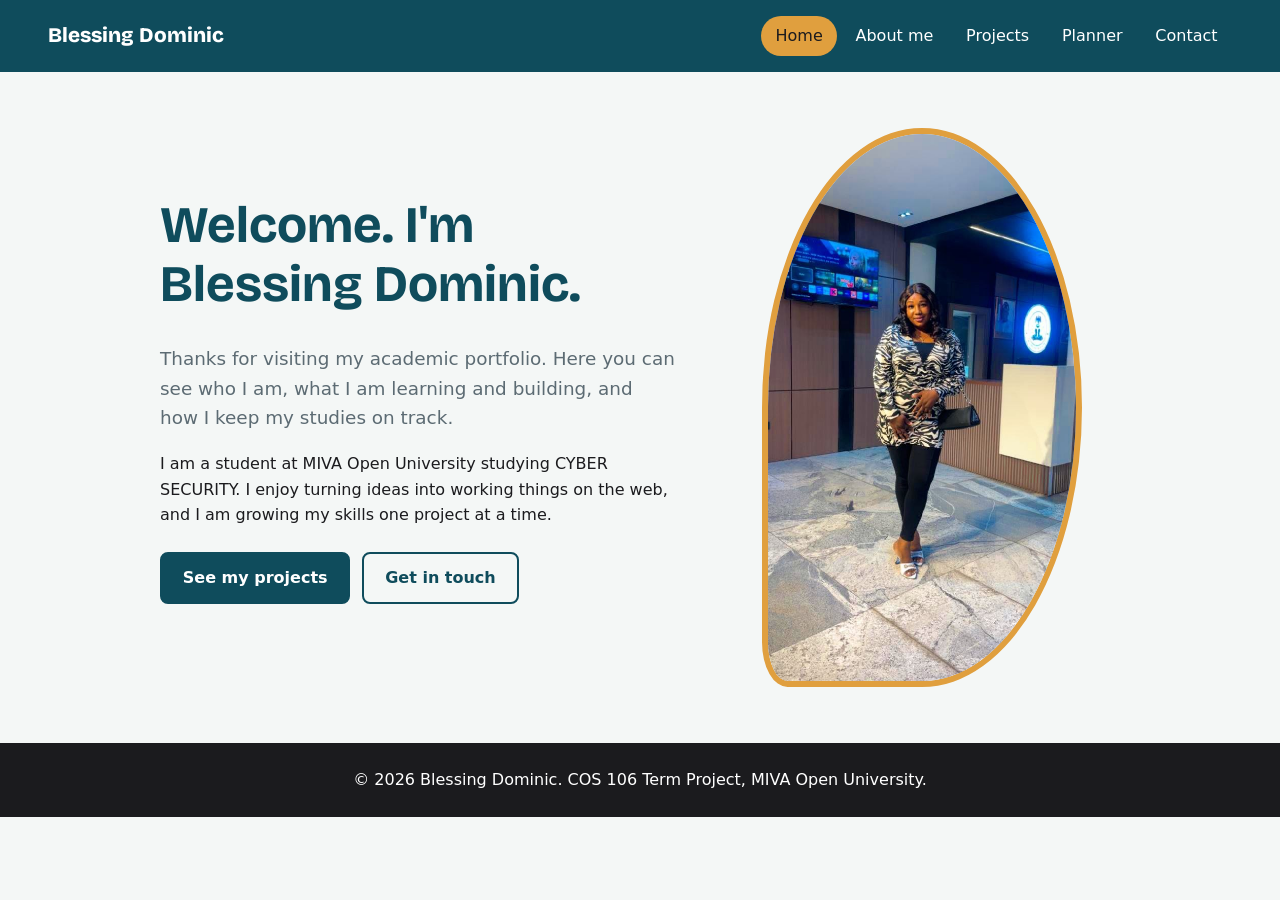
<file: index.html>
<!DOCTYPE html>
<html lang="en">
<head>
<meta charset="UTF-8">
<meta name="viewport" content="width=device-width, initial-scale=1">
<title>Home | Blessing Dominic</title>
<link rel="preconnect" href="https://fonts.googleapis.com">
<link href="https://fonts.googleapis.com/css2?family=Bricolage+Grotesque:wght@600;800&display=swap" rel="stylesheet">
<link rel="stylesheet" href="css/style.css">
</head>
<body>
<header class="site-header">
<a class="brand" href="index.html">Blessing Dominic</a>
<nav aria-label="Main"><ul><li><a href="index.html" aria-current="page">Home</a></li><li><a href="about.html">About me</a></li><li><a href="projects.html">Projects</a></li><li><a href="planner.html">Planner</a></li><li><a href="contact.html">Contact</a></li></ul></nav>
</header>
<main>
<section class="hero">
<div class="hero-text">
<h1>Welcome. I'm Blessing Dominic.</h1>
<p class="lead">Thanks for visiting my academic portfolio. Here you can see who I am, what I am learning and building, and how I keep my studies on track.</p>
<p>I am a student at MIVA Open University studying CYBER SECURITY. I enjoy turning ideas into working things on the web, and I am growing my skills one project at a time.</p>
<p class="actions"><a class="btn" href="projects.html">See my projects</a> <a class="btn ghost" href="contact.html">Get in touch</a></p>
</div>
<img class="portrait" src="images/profile.jpg.jpg" alt="Portrait of Blessing Dominic" width="320" height="320">
</section>
</main>
<footer class="site-footer"><p>&copy; 2026 Blessing Dominic. COS 106 Term Project, MIVA Open University.</p></footer>
<script src="js/main.js"></script>
</body>
</html>
</file>
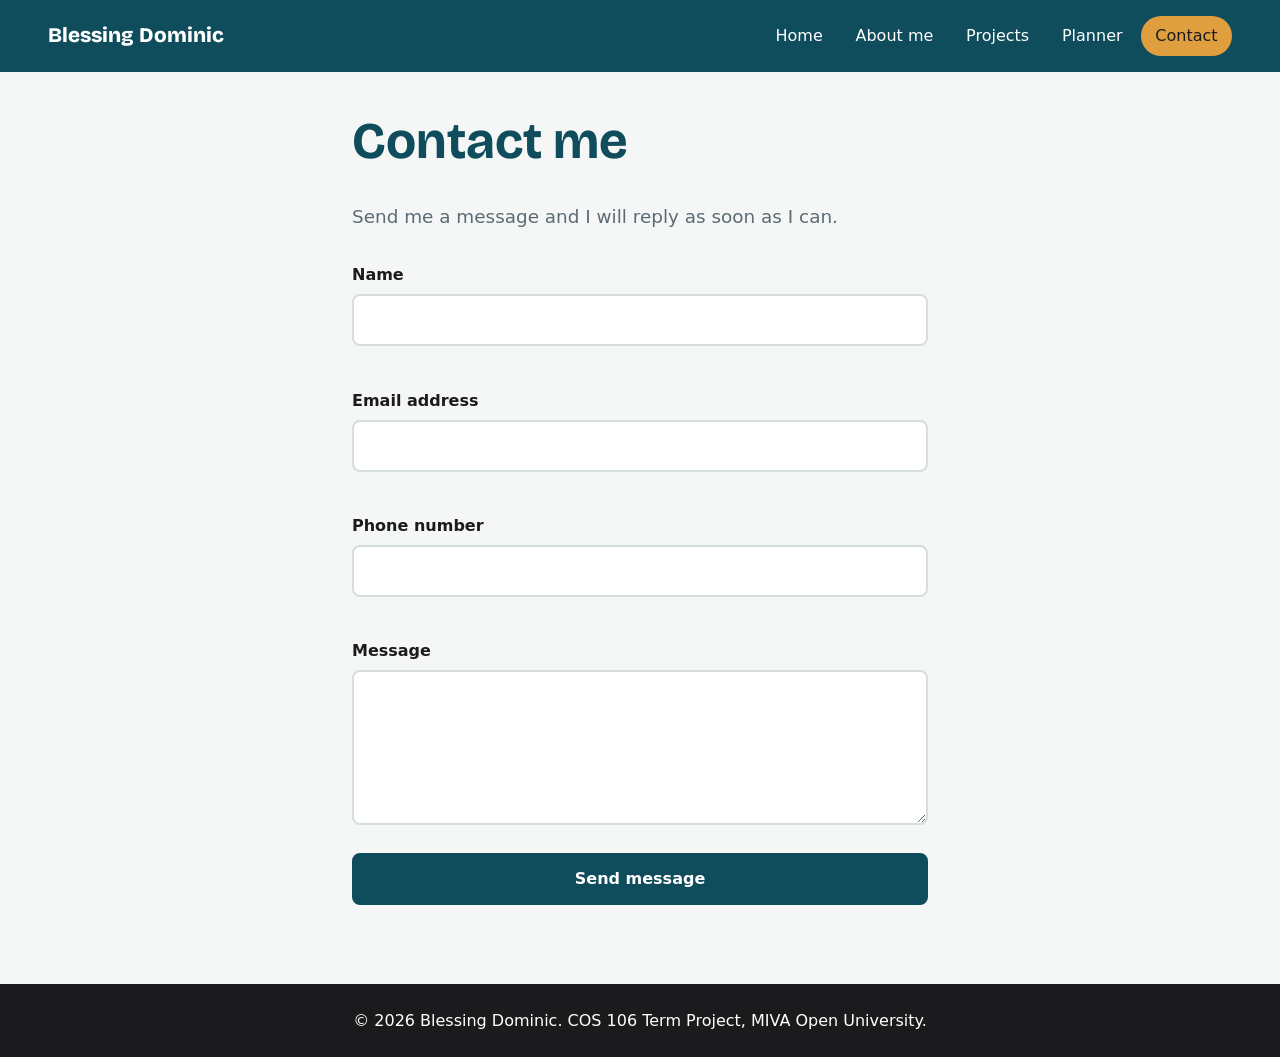
<file: contact.html>
<!DOCTYPE html>
<html lang="en">
<head>
<meta charset="UTF-8">
<meta name="viewport" content="width=device-width, initial-scale=1">
<title>Contact | Blessing Dominic</title>
<link rel="preconnect" href="https://fonts.googleapis.com">
<link href="https://fonts.googleapis.com/css2?family=Bricolage+Grotesque:wght@600;800&display=swap" rel="stylesheet">
<link rel="stylesheet" href="css/style.css">
</head>
<body>
<header class="site-header">
<a class="brand" href="index.html">Blessing Dominic</a>
<nav aria-label="Main"><ul><li><a href="index.html">Home</a></li><li><a href="about.html">About me</a></li><li><a href="projects.html">Projects</a></li><li><a href="planner.html">Planner</a></li><li><a href="contact.html" aria-current="page">Contact</a></li></ul></nav>
</header>
<main>
<section class="wrap narrow">
<h1>Contact me</h1>
<p class="lead">Send me a message and I will reply as soon as I can.</p>
<form id="contactForm" novalidate>
<label for="name">Name</label><input id="name" type="text" autocomplete="name"><span class="error" id="nameErr"></span>
<label for="email">Email address</label><input id="email" type="email" autocomplete="email"><span class="error" id="emailErr"></span>
<label for="phone">Phone number</label><input id="phone" type="tel" autocomplete="tel"><span class="error" id="phoneErr"></span>
<label for="message">Message</label><textarea id="message" rows="5"></textarea><span class="error" id="messageErr"></span>
<button class="btn" type="submit">Send message</button>
<p id="formSuccess" class="success" role="status"></p>
</form>
</section>
</main>
<footer class="site-footer"><p>&copy; 2026 Blessing Dominic. COS 106 Term Project, MIVA Open University.</p></footer>
<script src="js/main.js"></script>
</body>
</html>
</file>
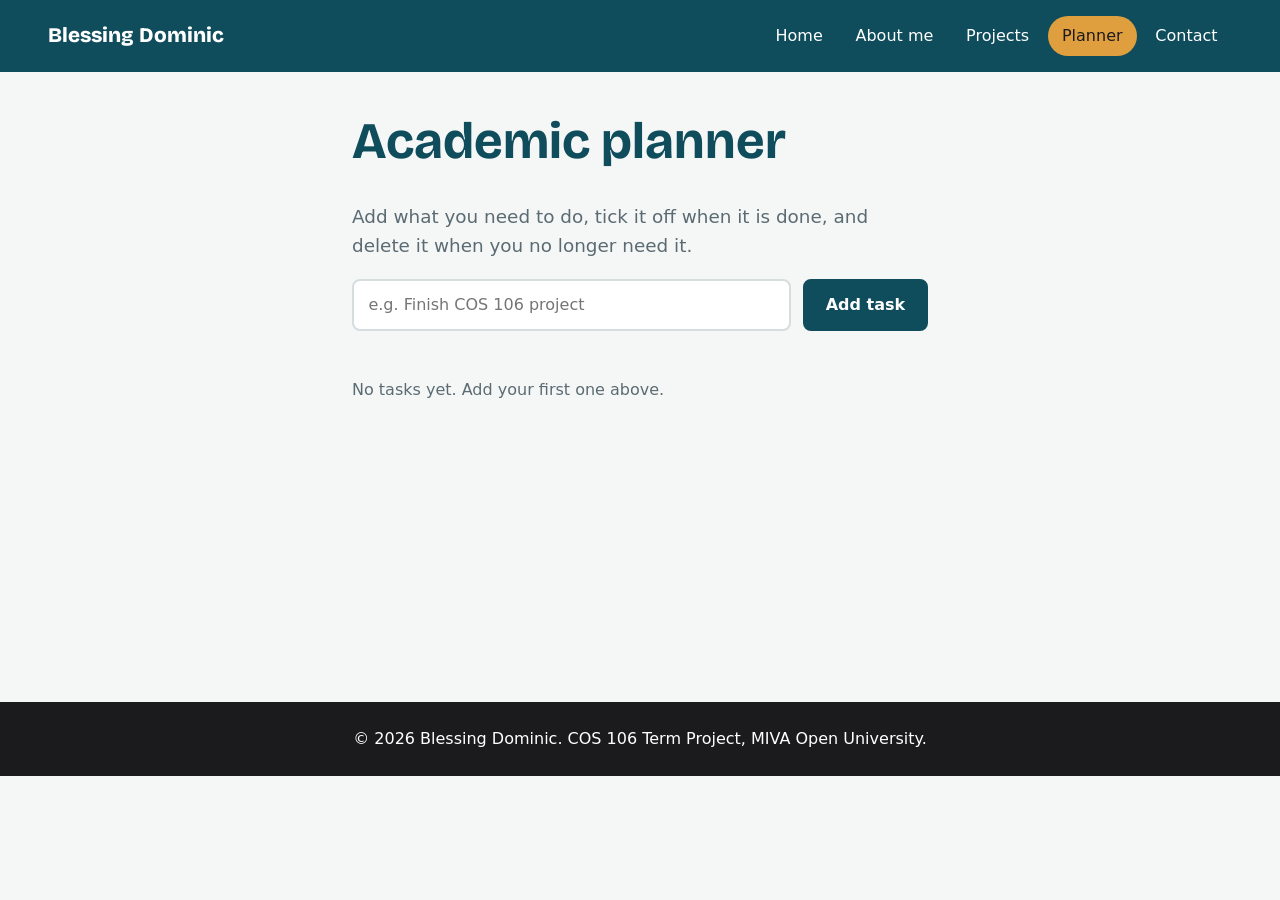
<file: planner.html>
<!DOCTYPE html>
<html lang="en">
<head>
<meta charset="UTF-8">
<meta name="viewport" content="width=device-width, initial-scale=1">
<title>Planner | Blessing Dominic</title>
<link rel="preconnect" href="https://fonts.googleapis.com">
<link href="https://fonts.googleapis.com/css2?family=Bricolage+Grotesque:wght@600;800&display=swap" rel="stylesheet">
<link rel="stylesheet" href="css/style.css">
</head>
<body>
<header class="site-header">
<a class="brand" href="index.html">Blessing Dominic</a>
<nav aria-label="Main"><ul><li><a href="index.html">Home</a></li><li><a href="about.html">About me</a></li><li><a href="projects.html">Projects</a></li><li><a href="planner.html" aria-current="page">Planner</a></li><li><a href="contact.html">Contact</a></li></ul></nav>
</header>
<main>
<section class="wrap narrow">
<h1>Academic planner</h1>
<p class="lead">Add what you need to do, tick it off when it is done, and delete it when you no longer need it.</p>
<form id="taskForm" class="row">
<label for="taskInput" class="sr">New task</label>
<input id="taskInput" type="text" placeholder="e.g. Finish COS 106 project" autocomplete="off">
<button class="btn" type="submit">Add task</button>
</form>
<p id="taskError" class="error" role="alert"></p>
<p id="taskCount" class="muted" aria-live="polite"></p>
<ul id="taskList" class="tasks"></ul>
</section>
</main>
<footer class="site-footer"><p>&copy; 2026 Blessing Dominic. COS 106 Term Project, MIVA Open University.</p></footer>
<script src="js/main.js"></script>
</body>
</html>
</file>
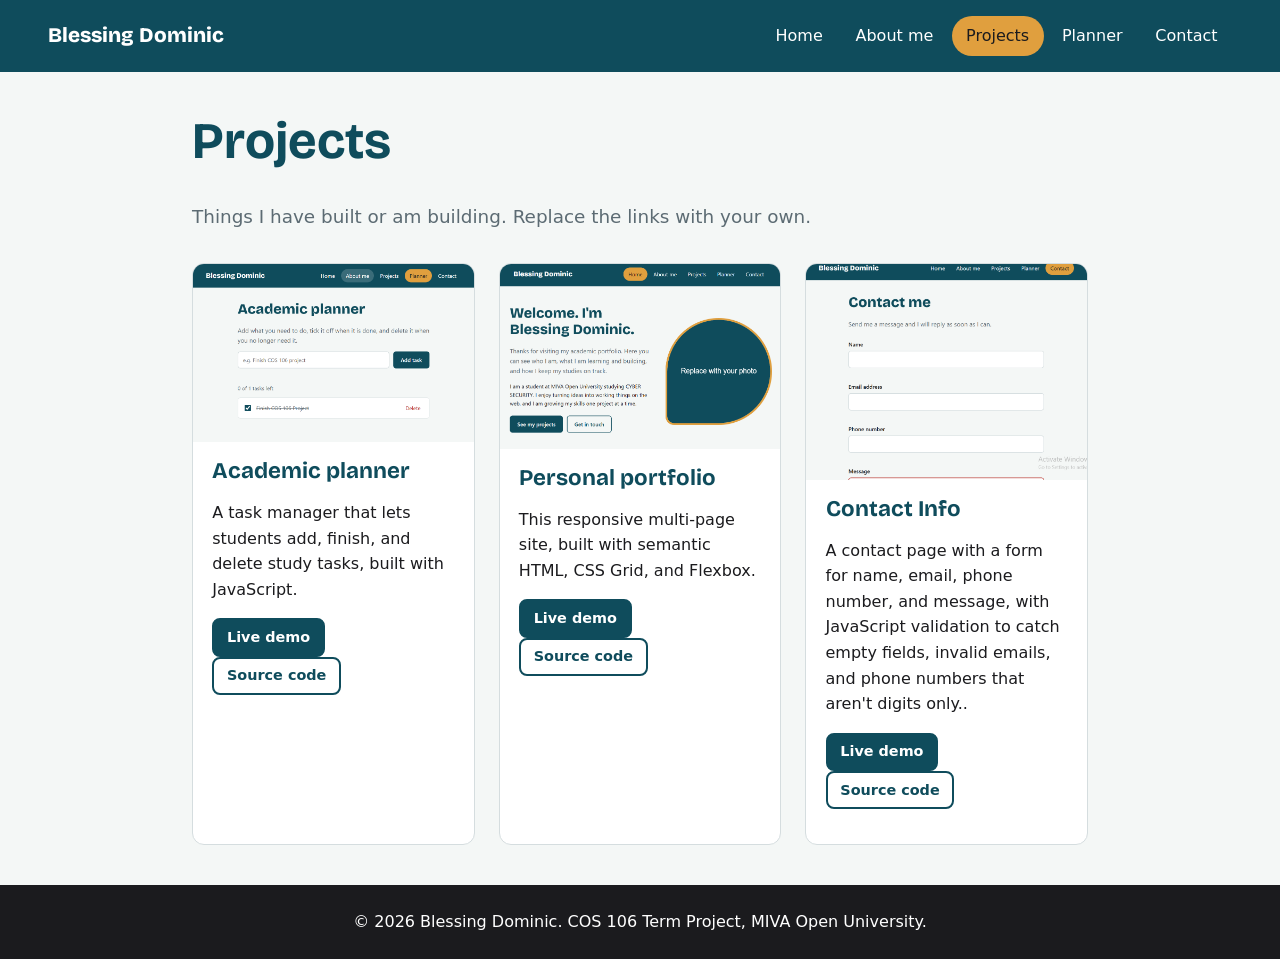
<file: projects.html>
<!DOCTYPE html>
<html lang="en">
<head>
<meta charset="UTF-8">
<meta name="viewport" content="width=device-width, initial-scale=1">
<title>Projects | Blessing Dominic</title>
<link rel="preconnect" href="https://fonts.googleapis.com">
<link href="https://fonts.googleapis.com/css2?family=Bricolage+Grotesque:wght@600;800&display=swap" rel="stylesheet">
<link rel="stylesheet" href="css/style.css">
</head>
<body>
<header class="site-header">
<a class="brand" href="index.html">Blessing Dominic</a>
<nav aria-label="Main"><ul><li><a href="index.html">Home</a></li><li><a href="about.html">About me</a></li><li><a href="projects.html" aria-current="page">Projects</a></li><li><a href="planner.html">Planner</a></li><li><a href="contact.html">Contact</a></li></ul></nav>
</header>
<main>
<section class="wrap"><h1>Projects</h1><p class="lead">Things I have built or am building. Replace the links with your own.</p><div class="grid"><article class="card">
<img src="images/project1.png.png" alt="Screenshot of Academic planner" width="400" height="240">
<div><h2>Academic planner</h2><p>A task manager that lets students add, finish, and delete study tasks, built with JavaScript.</p>
<p><a href="#" class="btn small">Live demo</a> <a href="https://github.com/" class="btn small ghost">Source code</a></p></div>
</article><article class="card">
<img src="images/project2.png.png" alt="Screenshot of Personal portfolio" width="400" height="240">
<div><h2>Personal portfolio</h2><p>This responsive multi-page site, built with semantic HTML, CSS Grid, and Flexbox.</p>
<p><a href="#" class="btn small">Live demo</a> <a href="https://github.com/" class="btn small ghost">Source code</a></p></div>
</article><article class="card">
<img src="images/project3.png.png" alt="Screenshot of Grade calculator" width="400" height="240">
<div><h2>Contact Info</h2><p>A contact page with a form for name, email, phone number, and message, with JavaScript validation to catch empty fields, invalid emails, and phone numbers that aren't digits only..</p>
<p><a href="#" class="btn small">Live demo</a> <a href="https://github.com/" class="btn small ghost">Source code</a></p></div>
</article></div></section>
</main>
<footer class="site-footer"><p>&copy; 2026 Blessing Dominic. COS 106 Term Project, MIVA Open University.</p></footer>
<script src="js/main.js"></script>
</body>
</html>
</file>
<file: css/style.css>
:root{--ink:#1B1B1E;--muted:#5C6B73;--teal:#0F4C5C;--gold:#E09F3E;--bg:#F4F7F6;--card:#fff;--line:#D5DDDF;--err:#B3261E;--ok:#1E7A46}
*{box-sizing:border-box}
html{scroll-behavior:smooth}
body{margin:0;font-family:system-ui,-apple-system,"Segoe UI",Roboto,sans-serif;line-height:1.6;color:var(--ink);background:var(--bg)}
h1,h2,.brand{font-family:"Bricolage Grotesque",system-ui,sans-serif;line-height:1.15;color:var(--teal)}
h1{font-size:clamp(2rem,5vw,3.2rem);margin:0 0 .6em}
h2{font-size:1.4rem;margin:1.6em 0 .5em}
a{color:var(--teal)}
img,video{max-width:100%;height:auto}
.site-header{display:flex;flex-wrap:wrap;align-items:center;justify-content:space-between;gap:.5rem 1.5rem;padding:1rem clamp(1rem,5vw,3rem);background:var(--teal)}
.brand{color:#fff;font-weight:800;font-size:1.3rem;text-decoration:none}
nav ul{display:flex;flex-wrap:wrap;gap:.25rem;list-style:none;margin:0;padding:0}
nav a{display:block;padding:.45rem .9rem;border-radius:999px;color:#fff;text-decoration:none;transition:background .25s,color .25s}
nav a:hover,nav a:focus-visible{background:rgba(255,255,255,.18)}
nav a[aria-current=page]{background:var(--gold);color:var(--ink)}
:focus-visible{outline:3px solid var(--gold);outline-offset:2px}
main{min-height:70vh}
.wrap{max-width:60rem;margin:0 auto;padding:2.5rem clamp(1rem,5vw,2rem)}
.narrow{max-width:40rem}
.lead{font-size:1.15rem;color:var(--muted)}
.hero{display:grid;grid-template-columns:1.3fr 1fr;gap:3rem;align-items:center;max-width:64rem;margin:0 auto;padding:3.5rem clamp(1rem,5vw,2rem)}
.portrait{width:100%;max-width:320px;justify-self:center;border-radius:50% 50% 50% 8%;border:6px solid var(--gold);animation:rise .9s ease-out both}
@keyframes rise{from{opacity:0;transform:translateY(24px)}to{opacity:1;transform:none}}
.btn{display:inline-block;padding:.7rem 1.3rem;border:2px solid var(--teal);border-radius:8px;background:var(--teal);color:#fff;font:inherit;font-weight:600;text-decoration:none;cursor:pointer;transition:transform .2s,background .2s,color .2s}
.btn:hover{transform:translateY(-2px);background:var(--gold);border-color:var(--gold);color:var(--ink)}
.btn.ghost{background:transparent;color:var(--teal)}
.btn.small{padding:.35rem .8rem;font-size:.9rem}
.actions{display:flex;flex-wrap:wrap;gap:.75rem;margin-top:1.5rem}
.table-scroll{overflow-x:auto}
table{width:100%;border-collapse:collapse;background:var(--card)}
caption{text-align:left;color:var(--muted);padding-bottom:.4rem}
th,td{padding:.7rem 1rem;text-align:left;border-bottom:1px solid var(--line)}
thead th{background:var(--teal);color:#fff}
.two-col{display:grid;grid-template-columns:1fr 1fr;gap:2rem}
.chips{display:flex;flex-wrap:wrap;gap:.5rem;list-style:none;padding:0}
.chips li{padding:.3rem .9rem;border:2px solid var(--gold);border-radius:999px}
.grid{display:grid;grid-template-columns:repeat(auto-fit,minmax(16rem,1fr));gap:1.5rem;margin-top:2rem}
.card{background:var(--card);border:1px solid var(--line);border-radius:12px;overflow:hidden;display:flex;flex-direction:column;transition:box-shadow .25s}
.card:hover{box-shadow:0 8px 24px rgba(15,76,92,.15)}
.card img{width:100%;display:block}
.card div{padding:0 1.2rem 1.2rem}
.card h2{margin-top:1rem}
form{display:grid;gap:.4rem}
label{font-weight:600;margin-top:.8rem}
input,textarea{width:100%;padding:.7rem .9rem;border:2px solid var(--line);border-radius:8px;font:inherit;background:#fff;transition:border-color .2s}
input:focus,textarea:focus{border-color:var(--teal);outline:none}
input.invalid,textarea.invalid{border-color:var(--err)}
.error{color:var(--err);font-size:.9rem;min-height:1.1em}
.success{color:var(--ok);font-weight:600}
.muted{color:var(--muted)}
.row{display:flex;gap:.75rem}
.row input{flex:1}
.sr{position:absolute;left:-9999px}
.tasks{list-style:none;padding:0;margin:1rem 0}
.tasks li{display:flex;align-items:center;gap:.8rem;padding:.8rem 1rem;margin-bottom:.6rem;background:var(--card);border:1px solid var(--line);border-radius:8px;animation:rise .3s ease-out}
.tasks li.done span{text-decoration:line-through;color:var(--muted)}
.tasks span{flex:1}
.tasks input[type=checkbox]{width:1.2rem;height:1.2rem;accent-color:var(--teal)}
.tasks button{border:0;background:none;color:var(--err);font:inherit;cursor:pointer;padding:.3rem .6rem;border-radius:6px}
.tasks button:hover{background:#fbe9e7}
.site-footer{padding:1.5rem;text-align:center;color:#fff;background:var(--ink)}
.site-footer p{margin:0}
@media (max-width:720px){.hero,.two-col{grid-template-columns:1fr}.hero{text-align:center}.actions{justify-content:center}.portrait{order:-1;max-width:220px}.row{flex-direction:column}}
@media (prefers-reduced-motion:reduce){*{animation:none!important;transition:none!important}}
</file>
